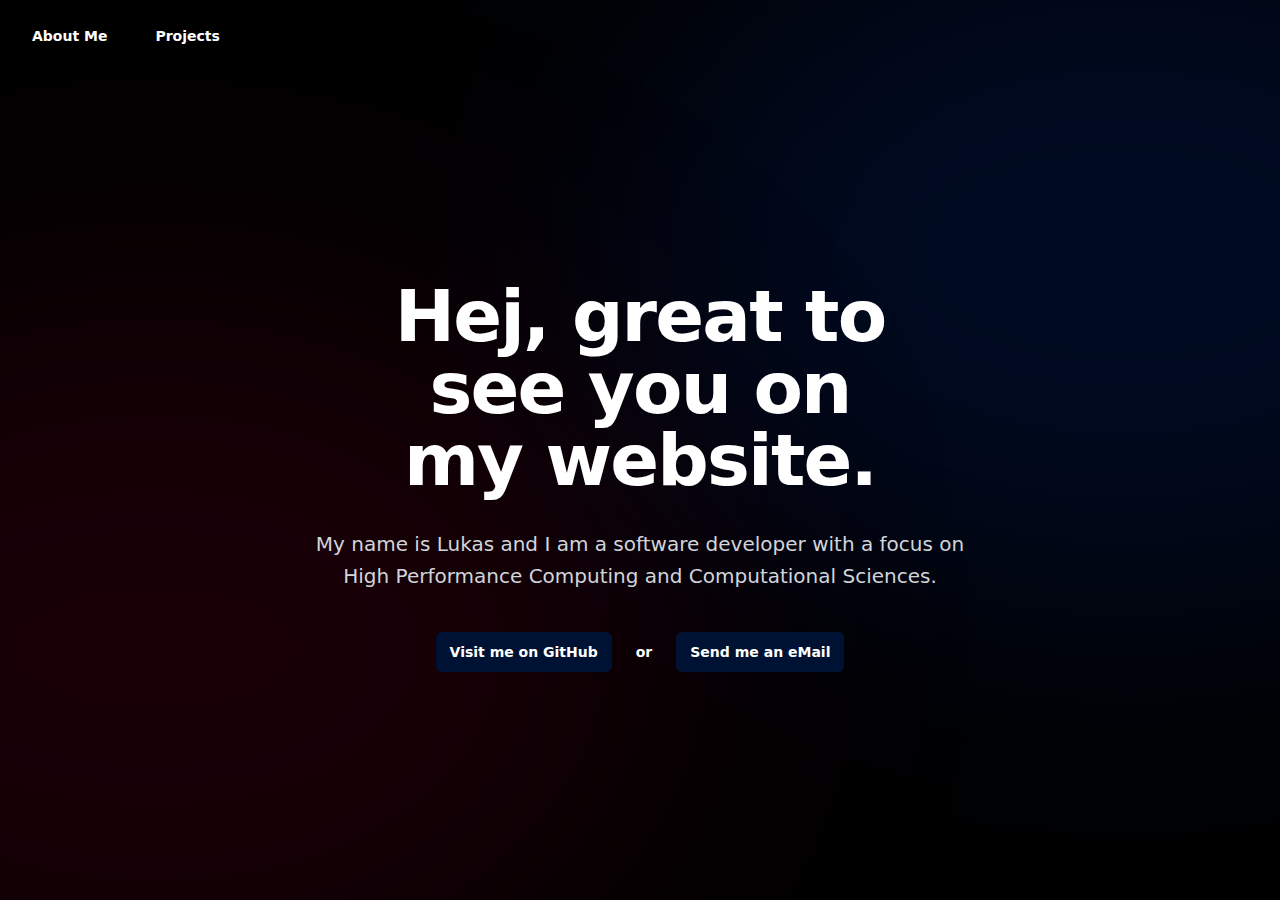
<file: index.html>
<!DOCTYPE html>
<html lang="en" class="h-full">

<head>
    <meta charset="UTF-8">
    <meta name="viewport" content="width=device-width, initial-scale=1.0">
    <title>My Landing Page</title>
    <link href="./dist/output.css" rel="stylesheet">
    <style>
        body {
            background-color: #000000;
        }

        .glow-blue {
            background-color: rgba(0, 24, 82, 0.4);
            width: 80%;
            height: 80%;
            margin: auto;
            position: absolute;
            top: -20%;
            right: -20%;
            border-radius: 50%;
            transform: translate(10%, 10%);
        }

        .glow-red {
            background-color: rgba(82, 0, 24, 0.3);
            width: 80%;
            height: 80%;
            margin: auto;
            position: absolute;
            bottom: -20%;
            left: -20%;
            border-radius: 50%;
            transform: translate(-10%, -10%);
        }
    </style>
</head>

<body class="h-full m-0">
    <main class="min-h-screen bg-[#000000] relative overflow-hidden">
        <!-- Blur effect background -->
        <div class="absolute inset-0">
            <div class="glow-blue blur-[150px]"></div>
            <div class="glow-red blur-[150px]"></div>
        </div>

        <!-- Header -->
        <header class="absolute inset-x-0 top-0 z-50">
            <nav class="flex items-center justify-between p-6 lg:px-8" aria-label="Global">
                <div class="flex lg:hidden">
                    <button type="button"
                        class="-m-2.5 inline-flex items-center justify-center rounded-md p-2.5 text-white">
                        <span class="sr-only">Open main menu</span>
                        <svg class="size-6" fill="none" viewBox="0 0 24 24" stroke-width="1.5" stroke="currentColor"
                            aria-hidden="true" data-slot="icon">
                            <path stroke-linecap="round" stroke-linejoin="round"
                                d="M3.75 6.75h16.5M3.75 12h16.5m-16.5 5.25h16.5" />
                        </svg>
                    </button>
                </div>
                <div class="hidden lg:flex lg:gap-x-12">
                    <a href="about.html" class="text-sm/6 font-semibold text-white hover:text-gray-300">About Me</a>
                    <a href="projects.html" class="text-sm/6 font-semibold text-white hover:text-gray-300">Projects</a>
                </div>
            </nav>
        </header>

        <!-- Main content -->
        <div class="relative isolate px-6 pt-14 lg:px-8">
            <div class="mx-auto max-w-2xl py-32 sm:py-48 lg:py-56">
                <div class="text-center">
                    <h1 class="text-balance text-5xl font-semibold tracking-tight text-white sm:text-7xl">Hej, great to
                        see you on my website.</h1>
                    <p class="mt-8 text-pretty text-lg font-medium text-gray-300 sm:text-xl/8">My name is Lukas and I am
                        a software developer with a focus on High Performance Computing and Computational Sciences.</p>
                    <div class="mt-10 flex items-center justify-center gap-x-6">
                        <a href="https://github.com/inverted-tree"
                            class="rounded-md bg-[#001233] hover:bg-[#001845] px-3.5 py-2.5 text-sm font-semibold text-white shadow-sm transition-colors duration-200">Visit
                            me on GitHub</a>
                        <a class="text-sm/6 font-semibold text-white">or</a>
                        <a href="mailto:inverted-tree.surname694@passmail.net"
                            class="rounded-md bg-[#001233] hover:bg-[#001845] px-3.5 py-2.5 text-sm font-semibold text-white shadow-sm transition-colors duration-200">Send
                            me an eMail</a>
                    </div>
                </div>
            </div>
        </div>
    </main>
</body>

</html>
</file>
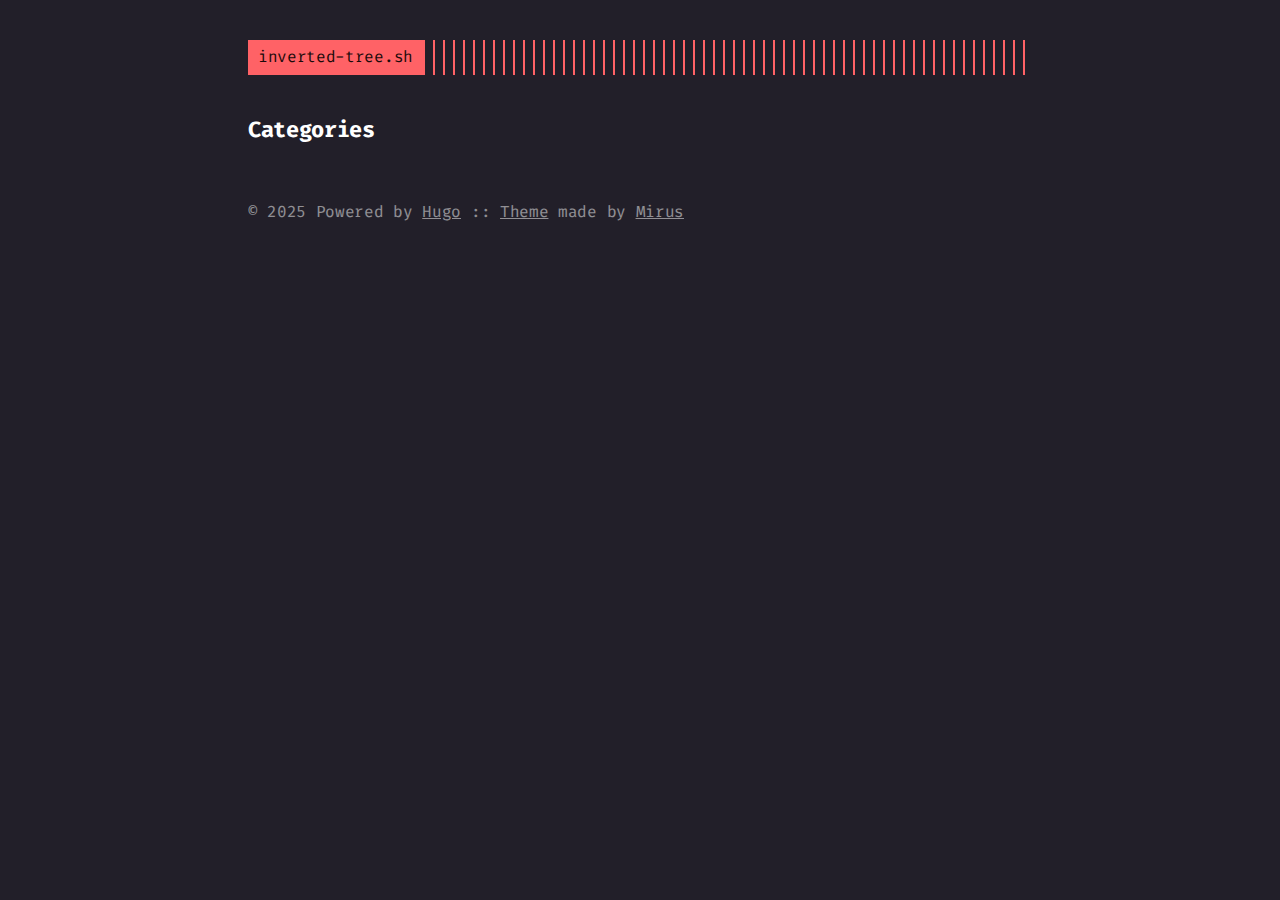
<file: categories/index.html>
<!DOCTYPE html>
<html lang="en">
<head>
  
    <title>Categories :: inverted-tree.sh</title>
  
  <meta http-equiv="content-type" content="text/html; charset=utf-8">
<meta name="viewport" content="width=device-width, initial-scale=1.0">
<meta name="description" content="" />
<meta name="keywords" content="" />

  <meta name="robots" content="noodp" />

<link rel="canonical" href="https://inverted-tree.github.io/categories/" />







  
  
  
  
  
  <link rel="stylesheet" href="https://inverted-tree.github.io/styles.css">







  <link rel="shortcut icon" href="https://inverted-tree.github.io/img/theme-colors/red.png">
  <link rel="apple-touch-icon" href="https://inverted-tree.github.io/img/theme-colors/red.png">



<meta name="twitter:card" content="summary" />



<meta property="og:locale" content="en" />
<meta property="og:type" content="website" />
<meta property="og:title" content="Categories">
<meta property="og:description" content="" />
<meta property="og:url" content="https://inverted-tree.github.io/categories/" />
<meta property="og:site_name" content="inverted-tree.sh" />

  
    <meta property="og:image" content="https://inverted-tree.github.io/img/favicon/red.png">
  

<meta property="og:image:width" content="1200">
<meta property="og:image:height" content="627">





  <link href="/categories/index.xml" rel="alternate" type="application/rss+xml" title="inverted-tree.sh" />










  


</head>
<body class="red">




<div class="container center headings--one-size">

  <header class="header">
  <div class="header__inner">
    <div class="header__logo">
      <a href="/">
  <div class="logo">
    inverted-tree.sh
  </div>
</a>

    </div>
    
    
  </div>
  
</header>


  <div class="content">
    
  <div class="terms">
    <h1>Categories</h1>
    
    <ul>
      
      
    </ul>
  </div>

  </div>

  
    <footer class="footer">
  <div class="footer__inner">
    
      <div class="copyright">
        <span>© 2025 Powered by <a href="https://gohugo.io">Hugo</a></span>
    
      <span>:: <a href="https://github.com/mirus-ua/hugo-theme-re-terminal" target="_blank">Theme</a> made by <a href="https://github.com/mirus-ua" target="_blank">Mirus</a></span>
      </div>
  </div>
</footer>






<script type="text/javascript" src="/bundle.min.js"></script>








  
</div>

</body>
</html>
</file>
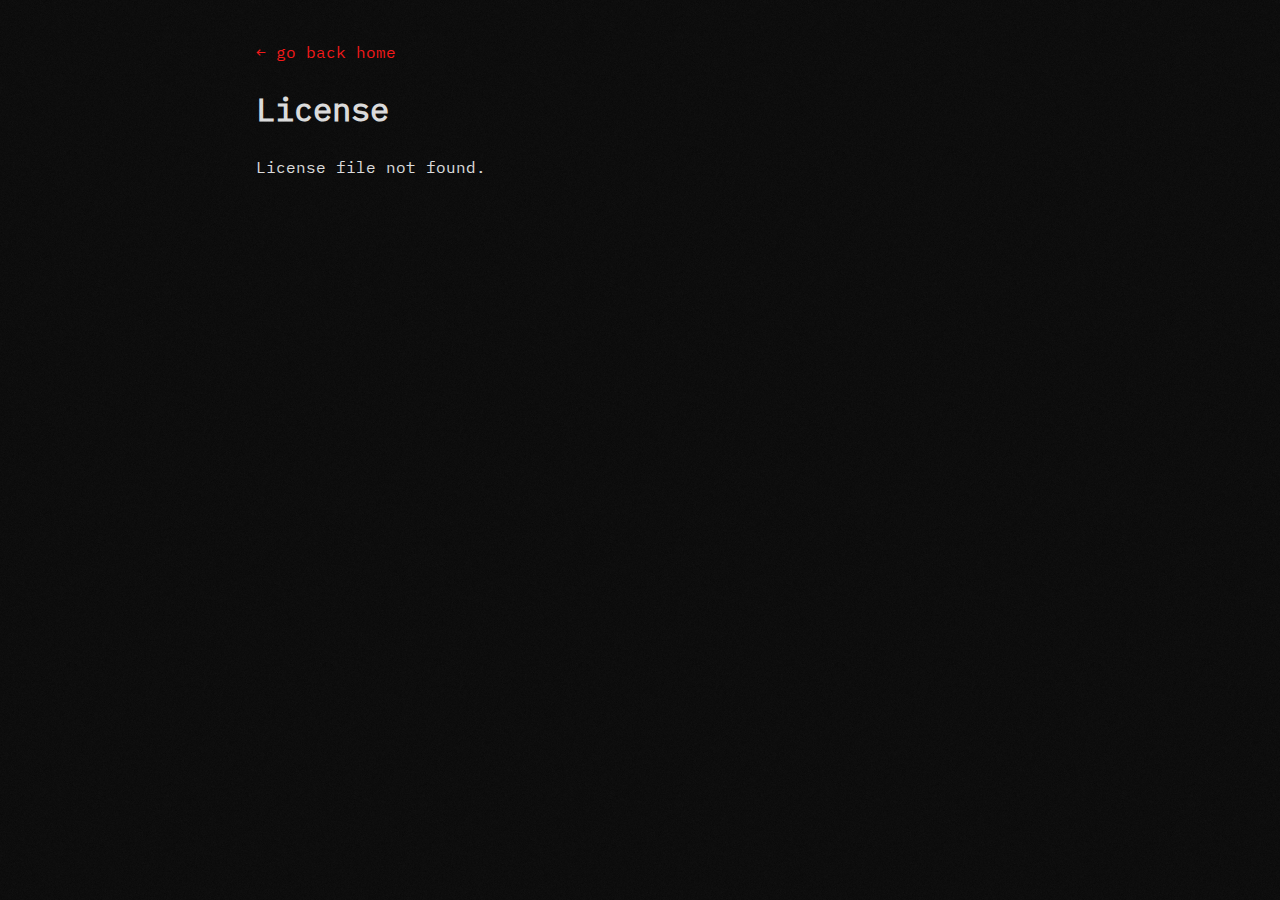
<file: license/index.html>
<!doctype html><html lang=en-us dir=ltr><head><meta charset=utf-8><meta name=viewport content="width=device-width"><title>License | сегфолт.cc [segmentation fault]</title><link rel=stylesheet href=/css/main.min.a49679e8cae45e6a447743c71d823d2970040372badb7b3afd6153a42b5de4a5.css integrity="sha256-pJZ56MrkXmpEd0PHHYI9KXAEA3K623s6/WFTpCtd5KU=" crossorigin=anonymous></head><body><header></header><main><main class=content><p class=back-home><a href=/>&larr; go back home</a></p><h1>License</h1><p>License file not found.</p></main></main><footer></footer></body></html>
</file>
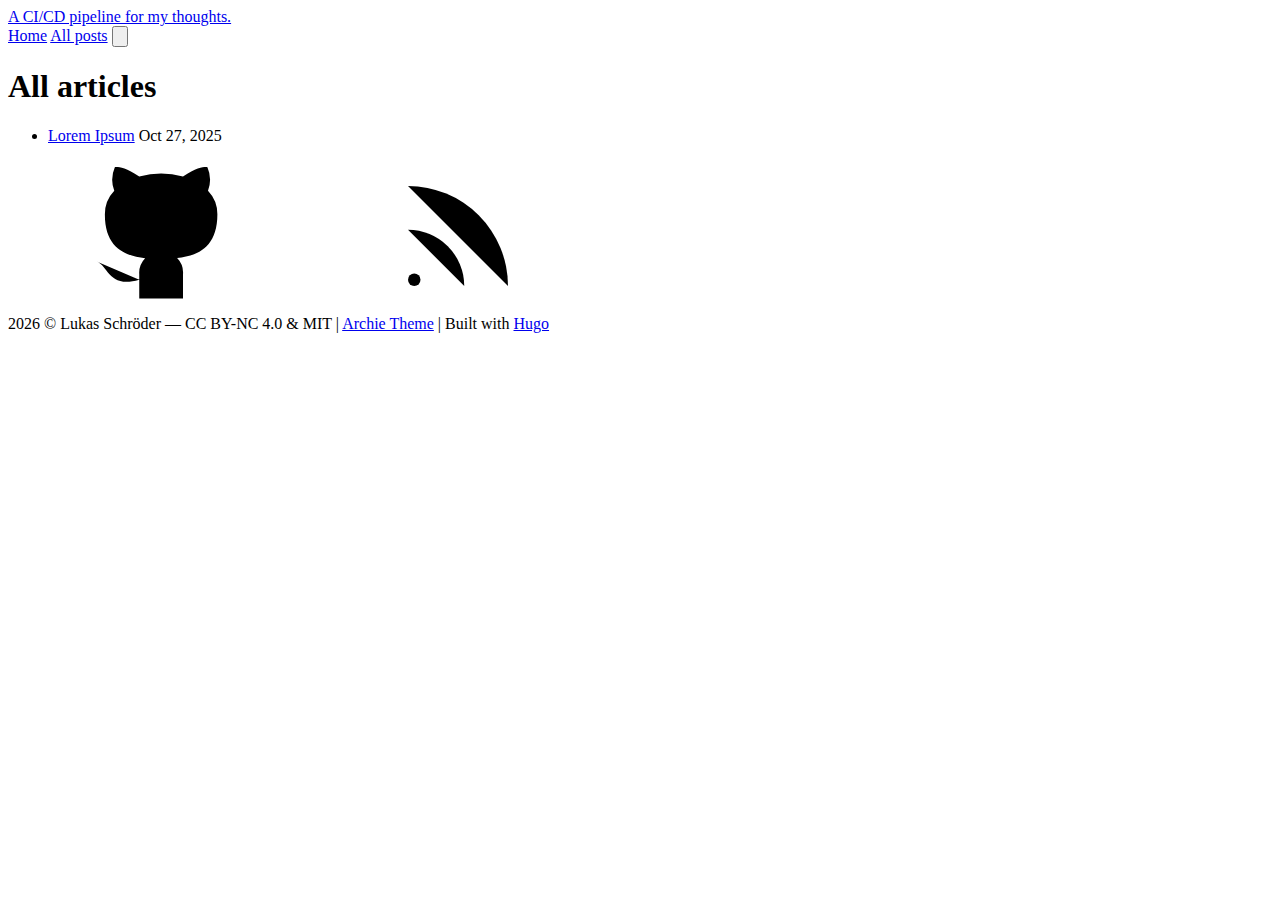
<file: posts/index.html>
<!doctype html><html><head lang=en><meta charset=utf-8><meta http-equiv=X-UA-Compatible content="IE=edge"><title>Posts - A CI/CD pipeline for my thoughts.</title><link rel=icon type=image/png href=https://img.icons8.com/windows/96/dev.png><meta name=viewport content="width=device-width,initial-scale=1"><meta name=description content><meta property="og:image" content><link rel=alternate type=application/rss+xml href=https://xn--c1adtlmkl.cc/posts/index.xml title="A CI/CD pipeline for my thoughts."><meta property="og:url" content="https://xn--c1adtlmkl.cc/posts/"><meta property="og:site_name" content="A CI/CD pipeline for my thoughts."><meta property="og:title" content="Posts"><meta property="og:locale" content="en_us"><meta property="og:type" content="website"><meta name=twitter:card content="summary"><meta name=twitter:title content="Posts"><link href="https://fonts.googleapis.com/css2?family=IBM+Plex+Mono:ital,wght@1,500&display=swap" rel=stylesheet><link href="https://fonts.googleapis.com/css2?family=Fira+Sans&display=swap" rel=stylesheet><link href="https://fonts.googleapis.com/css?family=Roboto+Mono" rel=stylesheet><link rel=stylesheet type=text/css media=screen href=https://xn--c1adtlmkl.cc/css/main.7a5c05040394322612a2d98397e9932aa81d9d7acc70199463e79f8180c8e0c0.css><link id=darkModeStyle rel=stylesheet type=text/css href=https://xn--c1adtlmkl.cc/css/dark.478e7f2b9cf8d87be42edfd9fe1810beab1331847df94b1b430478b309f28282.css disabled><link rel=stylesheet type=text/css href=https://xn--c1adtlmkl.cc/css/fonts.b234bf5873c1d4d067f39bf50c4854d25c96908bb7d5c2c147f7911a83cf4de4.css><link rel=stylesheet type=text/css href=https://xn--c1adtlmkl.cc/css/colorschemes/rose-pine.47b1a9c2f5bcae3655702a9517d1bf055f8114b14b4f64a8d5dcdca2c73c7111.css></head><body><div class=content><header><div class=main><a href=https://xn--c1adtlmkl.cc/>A CI/CD pipeline for my thoughts.</a></div><nav><a href=/>Home</a>
<a href=/posts>All posts</a>
<button id=dark-mode-toggle class=nav-toggle onclick=toggleTheme() aria-label="Toggle dark mode" type=button><svg class="feather" viewBox="0 0 24 24" fill="none" stroke="#232333" stroke-width="2" stroke-linecap="round" stroke-linejoin="round"><circle cx="12" cy="12" r="5"/><line x1="12" y1="1" x2="12" y2="3"/><line x1="12" y1="21" x2="12" y2="23"/><line x1="4.22" y1="4.22" x2="5.64" y2="5.64"/><line x1="18.36" y1="18.36" x2="19.78" y2="19.78"/><line x1="1" y1="12" x2="3" y2="12"/><line x1="21" y1="12" x2="23" y2="12"/><line x1="4.22" y1="19.78" x2="5.64" y2="18.36"/><line x1="18.36" y1="5.64" x2="19.78" y2="4.22"/></svg></button>
<script src=https://xn--c1adtlmkl.cc/js/themetoggle.js></script></nav></header><h1 class=page-title>All articles</h1><ul class=posts><li class=post><a href=/posts/lipsum/>Lorem Ipsum</a> <span class=meta>Oct 27, 2025</span></li></ul><footer><div style=display:flex><a class=soc href=https://github.com/inverted-tree rel=me title=GitHub><svg class="feather"><use href="/svg/feather-sprite.51cf5647cb1987f769b616558f2620fd9423d72058490231b391bf6aa3744b55.svg#github"/></svg></a><a class=border></a><a class=soc href=https://xn--c1adtlmkl.cc/index.xml rel=me title=RSS><svg class="feather"><use href="/svg/feather-sprite.51cf5647cb1987f769b616558f2620fd9423d72058490231b391bf6aa3744b55.svg#rss"/></svg></a><a class=border></a></div><div class=footer-info>2026 © Lukas Schröder — CC BY-NC 4.0 & MIT | <a href=https://github.com/athul/archie>Archie Theme</a> | Built with <a href=https://gohugo.io>Hugo</a></div></footer></div></body></html>
</file>
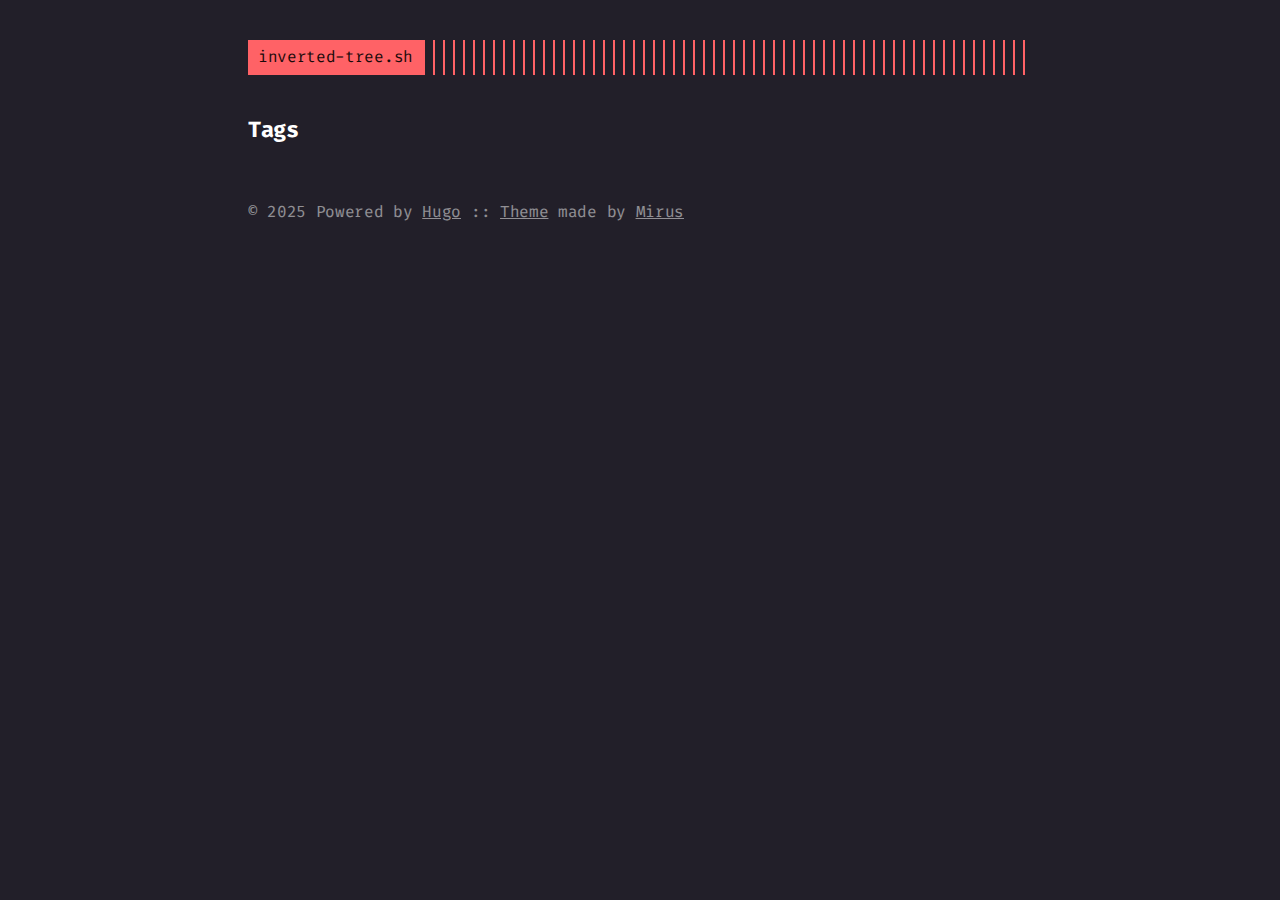
<file: tags/index.html>
<!DOCTYPE html>
<html lang="en">
<head>
  
    <title>Tags :: inverted-tree.sh</title>
  
  <meta http-equiv="content-type" content="text/html; charset=utf-8">
<meta name="viewport" content="width=device-width, initial-scale=1.0">
<meta name="description" content="" />
<meta name="keywords" content="" />

  <meta name="robots" content="noodp" />

<link rel="canonical" href="https://inverted-tree.github.io/tags/" />







  
  
  
  
  
  <link rel="stylesheet" href="https://inverted-tree.github.io/styles.css">







  <link rel="shortcut icon" href="https://inverted-tree.github.io/img/theme-colors/red.png">
  <link rel="apple-touch-icon" href="https://inverted-tree.github.io/img/theme-colors/red.png">



<meta name="twitter:card" content="summary" />



<meta property="og:locale" content="en" />
<meta property="og:type" content="website" />
<meta property="og:title" content="Tags">
<meta property="og:description" content="" />
<meta property="og:url" content="https://inverted-tree.github.io/tags/" />
<meta property="og:site_name" content="inverted-tree.sh" />

  
    <meta property="og:image" content="https://inverted-tree.github.io/img/favicon/red.png">
  

<meta property="og:image:width" content="1200">
<meta property="og:image:height" content="627">





  <link href="/tags/index.xml" rel="alternate" type="application/rss+xml" title="inverted-tree.sh" />










  


</head>
<body class="red">




<div class="container center headings--one-size">

  <header class="header">
  <div class="header__inner">
    <div class="header__logo">
      <a href="/">
  <div class="logo">
    inverted-tree.sh
  </div>
</a>

    </div>
    
    
  </div>
  
</header>


  <div class="content">
    
  <div class="terms">
    <h1>Tags</h1>
    
    <ul>
      
      
    </ul>
  </div>

  </div>

  
    <footer class="footer">
  <div class="footer__inner">
    
      <div class="copyright">
        <span>© 2025 Powered by <a href="https://gohugo.io">Hugo</a></span>
    
      <span>:: <a href="https://github.com/mirus-ua/hugo-theme-re-terminal" target="_blank">Theme</a> made by <a href="https://github.com/mirus-ua" target="_blank">Mirus</a></span>
      </div>
  </div>
</footer>






<script type="text/javascript" src="/bundle.min.js"></script>








  
</div>

</body>
</html>
</file>
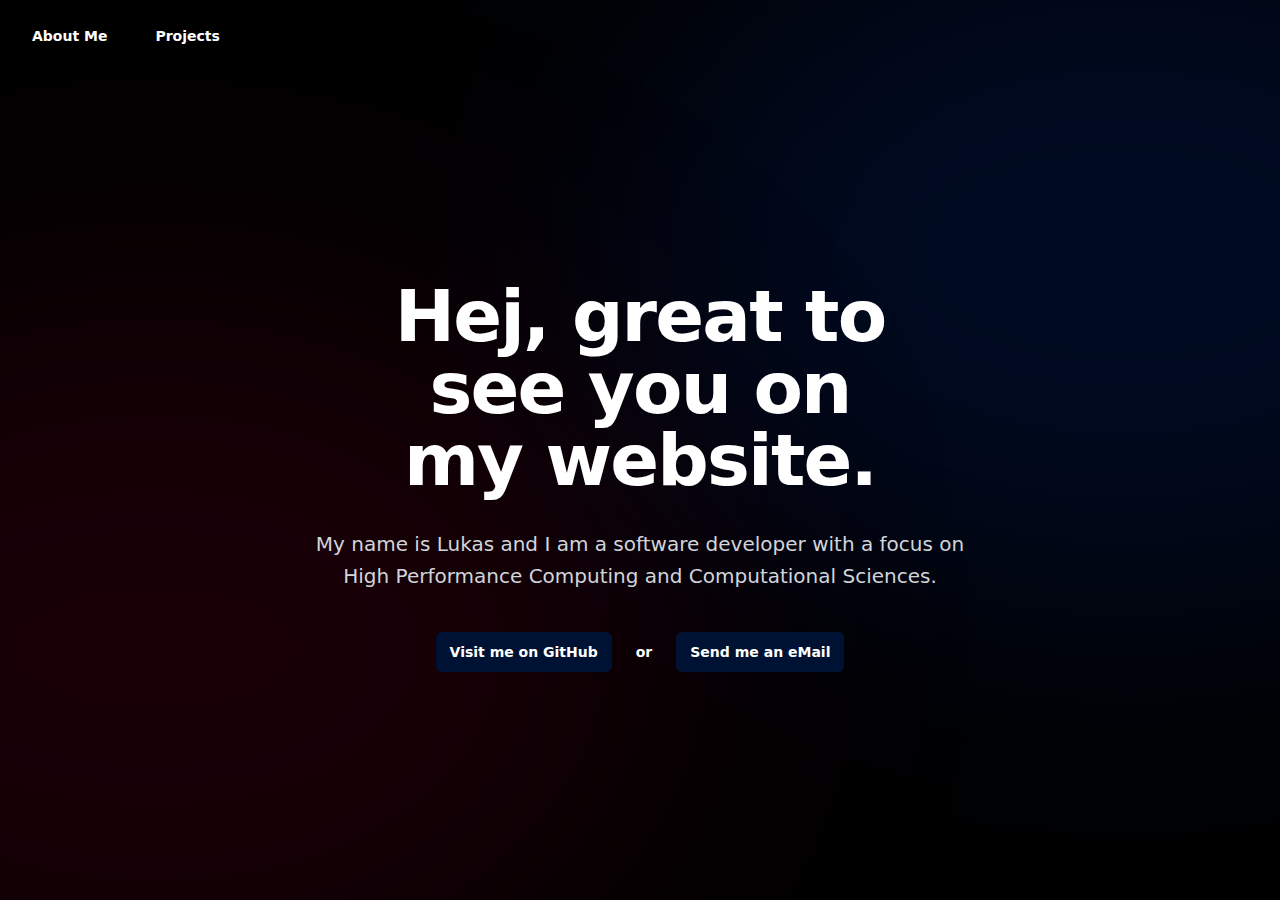
<file: page/1/index.html>
<!DOCTYPE html>
<html lang="en">
  <head>
    <title>https://inverted-tree.github.io/</title>
    <link rel="canonical" href="https://inverted-tree.github.io/">
    <meta name="robots" content="noindex">
    <meta charset="utf-8">
    <meta http-equiv="refresh" content="0; url=https://inverted-tree.github.io/">
  </head>
</html>
</file>
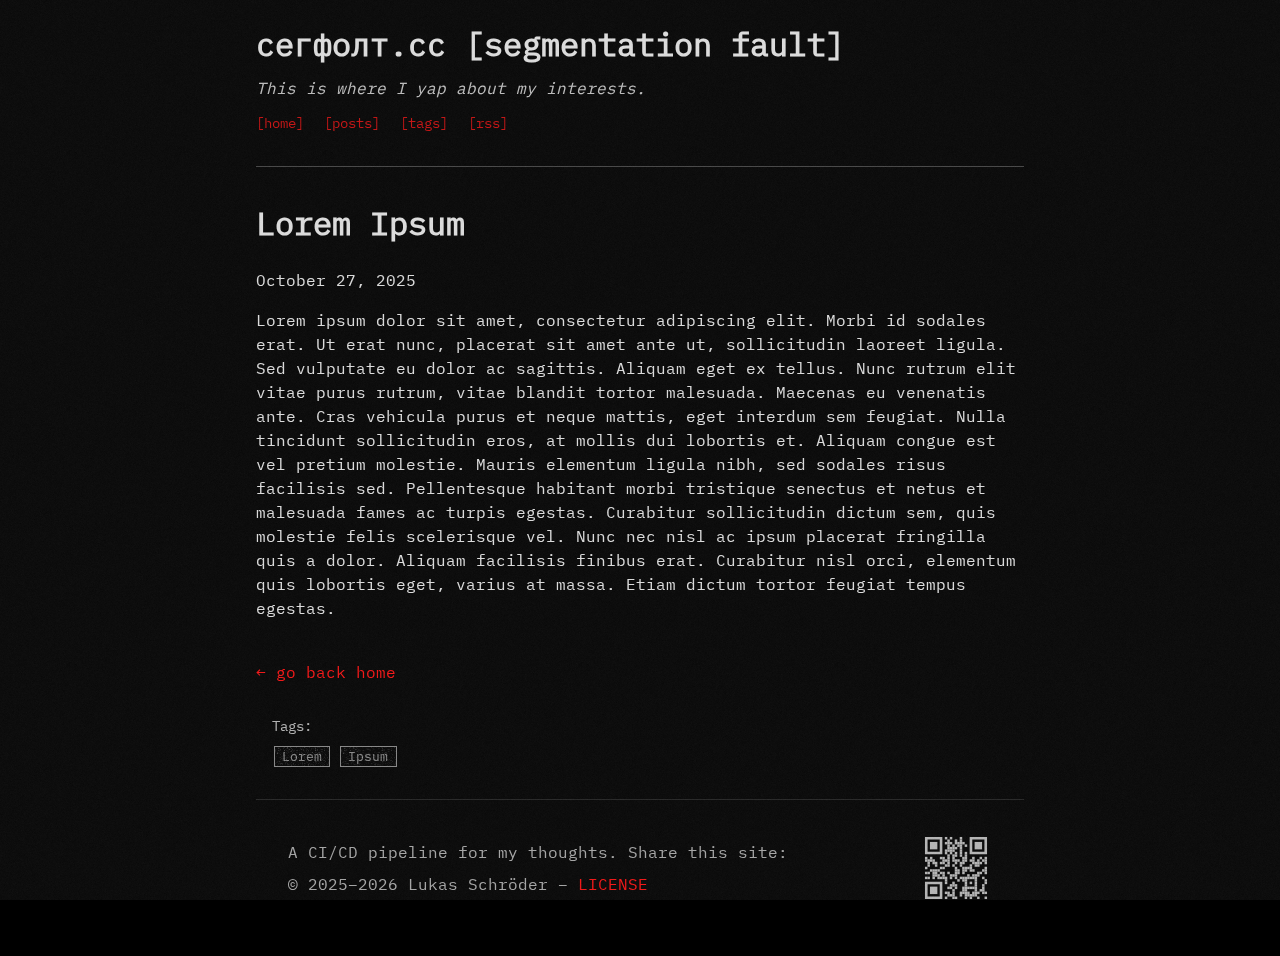
<file: posts/lipsum/index.html>
<!doctype html><html lang=en-us dir=ltr><head><meta charset=utf-8><meta name=viewport content="width=device-width"><title>Lorem Ipsum | сегфолт.cc [segmentation fault]</title><link rel=stylesheet href=/css/main.min.a49679e8cae45e6a447743c71d823d2970040372badb7b3afd6153a42b5de4a5.css integrity="sha256-pJZ56MrkXmpEd0PHHYI9KXAEA3K623s6/WFTpCtd5KU=" crossorigin=anonymous></head><body><header><header class=site-header><h1 class=site-title>сегфолт.cc [segmentation fault]</h1><div class=site-description><p>This is where I yap about my interests.</p></div><nav class=site-nav aria-label="Main navigation"><a href=/>[home]</a>
<a href=/posts/>[posts]</a>
<a href=/tags/>[tags]</a>
<a href=/index.xml>[rss]</a></nav></header></header><main><h1>Lorem Ipsum</h1><time datetime=2025-10-27T00:00:00+00:00>October 27, 2025</time><p>Lorem ipsum dolor sit amet, consectetur adipiscing elit. Morbi id sodales erat. Ut erat nunc, placerat sit amet ante ut, sollicitudin laoreet ligula. Sed vulputate eu dolor ac sagittis. Aliquam eget ex tellus. Nunc rutrum elit vitae purus rutrum, vitae blandit tortor malesuada. Maecenas eu venenatis ante. Cras vehicula purus et neque mattis, eget interdum sem feugiat. Nulla tincidunt sollicitudin eros, at mollis dui lobortis et. Aliquam congue est vel pretium molestie. Mauris elementum ligula nibh, sed sodales risus facilisis sed. Pellentesque habitant morbi tristique senectus et netus et malesuada fames ac turpis egestas. Curabitur sollicitudin dictum sem, quis molestie felis scelerisque vel. Nunc nec nisl ac ipsum placerat fringilla quis a dolor. Aliquam facilisis finibus erat. Curabitur nisl orci, elementum quis lobortis eget, varius at massa. Etiam dictum tortor feugiat tempus egestas.</p><p class=back-home><a href=/>&larr; go back home</a></p><div class="terms terms-tags"><div class=terms-label>Tags:</div><ul class=terms-list><li class=terms-item><a class=terms-link href=/tags/lorem/>Lorem</a></li><li class=terms-item><a class=terms-link href=/tags/ipsum/>Ipsum</a></li></ul></div></main><footer><footer class=site-footer><div class=footer-grid><div class=footer-text><p>A CI/CD pipeline for my thoughts. Share this site:</p><p>© 2025–2026
Lukas Schröder –&nbsp;<a href=/LICENSE>LICENSE</a></p></div><div class=footer-qr><img src=/img/qr-code.svg alt="QR code missing" title="scan for segfault"></div></div></footer></footer></body></html>
</file>
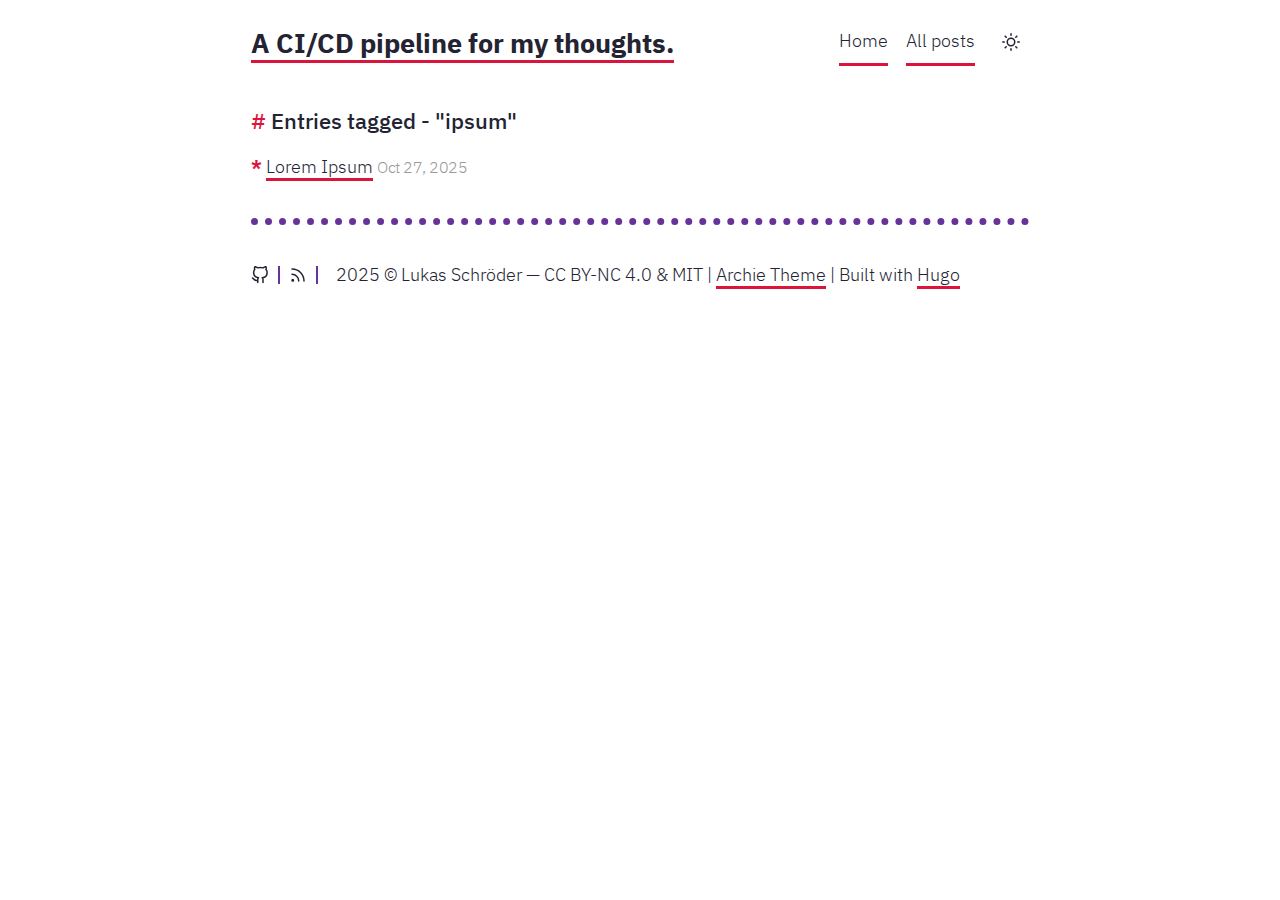
<file: tags/ipsum/index.html>
<!doctype html><html><head lang=en><meta charset=utf-8><meta http-equiv=X-UA-Compatible content="IE=edge"><title>Ipsum - A CI/CD pipeline for my thoughts.</title><link rel=icon type=image/png href=https://img.icons8.com/windows/96/dev.png><meta name=viewport content="width=device-width,initial-scale=1"><meta name=description content><meta property="og:image" content><link rel=alternate type=application/rss+xml href=https://inverted-tree.github.io/tags/ipsum/index.xml title="A CI/CD pipeline for my thoughts."><meta property="og:url" content="https://inverted-tree.github.io/tags/ipsum/"><meta property="og:site_name" content="A CI/CD pipeline for my thoughts."><meta property="og:title" content="Ipsum"><meta property="og:locale" content="en_us"><meta property="og:type" content="website"><meta name=twitter:card content="summary"><meta name=twitter:title content="Ipsum"><link href="https://fonts.googleapis.com/css2?family=IBM+Plex+Mono:ital,wght@1,500&display=swap" rel=stylesheet><link href="https://fonts.googleapis.com/css2?family=Fira+Sans&display=swap" rel=stylesheet><link href="https://fonts.googleapis.com/css?family=Roboto+Mono" rel=stylesheet><link rel=stylesheet type=text/css media=screen href=https://inverted-tree.github.io/css/main.7a5c05040394322612a2d98397e9932aa81d9d7acc70199463e79f8180c8e0c0.css><link id=darkModeStyle rel=stylesheet type=text/css href=https://inverted-tree.github.io/css/dark.478e7f2b9cf8d87be42edfd9fe1810beab1331847df94b1b430478b309f28282.css disabled><link rel=stylesheet type=text/css href=https://inverted-tree.github.io/css/fonts.b234bf5873c1d4d067f39bf50c4854d25c96908bb7d5c2c147f7911a83cf4de4.css></head><body><div class=content><header><div class=main><a href=https://inverted-tree.github.io/>A CI/CD pipeline for my thoughts.</a></div><nav><a href=/>Home</a>
<a href=/posts>All posts</a>
<button id=dark-mode-toggle class=nav-toggle onclick=toggleTheme() aria-label="Toggle dark mode" type=button><svg class="feather" viewBox="0 0 24 24" fill="none" stroke="#232333" stroke-width="2" stroke-linecap="round" stroke-linejoin="round"><circle cx="12" cy="12" r="5"/><line x1="12" y1="1" x2="12" y2="3"/><line x1="12" y1="21" x2="12" y2="23"/><line x1="4.22" y1="4.22" x2="5.64" y2="5.64"/><line x1="18.36" y1="18.36" x2="19.78" y2="19.78"/><line x1="1" y1="12" x2="3" y2="12"/><line x1="21" y1="12" x2="23" y2="12"/><line x1="4.22" y1="19.78" x2="5.64" y2="18.36"/><line x1="18.36" y1="5.64" x2="19.78" y2="4.22"/></svg></button>
<script src=https://inverted-tree.github.io/js/themetoggle.js></script></nav></header><h1>Entries tagged - "ipsum"</h1><ul class=posts><li class=post><a href=/posts/lipsum/>Lorem Ipsum</a> <span class=meta>Oct 27, 2025</span></li></ul><footer><div style=display:flex><a class=soc href=https://github.com/inverted-tree rel=me title=GitHub><svg class="feather"><use href="/svg/feather-sprite.51cf5647cb1987f769b616558f2620fd9423d72058490231b391bf6aa3744b55.svg#github"/></svg></a><a class=border></a><a class=soc href=https://inverted-tree.github.io/index.xml rel=me title=RSS><svg class="feather"><use href="/svg/feather-sprite.51cf5647cb1987f769b616558f2620fd9423d72058490231b391bf6aa3744b55.svg#rss"/></svg></a><a class=border></a></div><div class=footer-info>2025 © Lukas Schröder — CC BY-NC 4.0 & MIT | <a href=https://github.com/athul/archie>Archie Theme</a> | Built with <a href=https://gohugo.io>Hugo</a></div></footer></div></body></html>
</file>
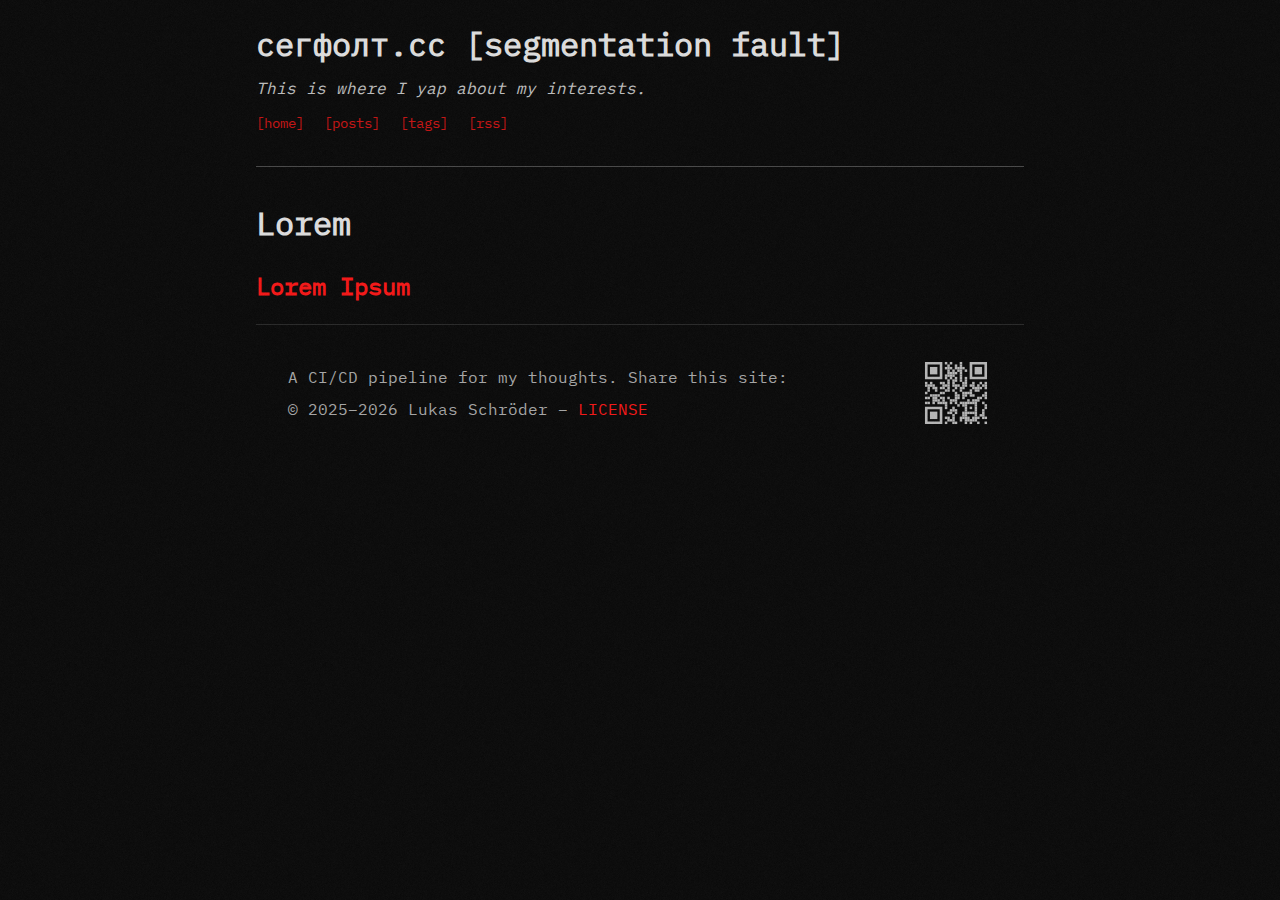
<file: tags/lorem/index.html>
<!doctype html><html lang=en-us dir=ltr><head><meta charset=utf-8><meta name=viewport content="width=device-width"><title>Lorem | сегфолт.cc [segmentation fault]</title><link rel=stylesheet href=/css/main.min.a49679e8cae45e6a447743c71d823d2970040372badb7b3afd6153a42b5de4a5.css integrity="sha256-pJZ56MrkXmpEd0PHHYI9KXAEA3K623s6/WFTpCtd5KU=" crossorigin=anonymous></head><body><header><header class=site-header><h1 class=site-title>сегфолт.cc [segmentation fault]</h1><div class=site-description><p>This is where I yap about my interests.</p></div><nav class=site-nav aria-label="Main navigation"><a href=/>[home]</a>
<a href=/posts/>[posts]</a>
<a href=/tags/>[tags]</a>
<a href=/index.xml>[rss]</a></nav></header></header><main><h1>Lorem</h1><h2><a href=/posts/lipsum/>Lorem Ipsum</a></h2></main><footer><footer class=site-footer><div class=footer-grid><div class=footer-text><p>A CI/CD pipeline for my thoughts. Share this site:</p><p>© 2025–2026
Lukas Schröder –&nbsp;<a href=/license.txt>LICENSE</a></p></div><div class=footer-qr><img src=/img/qr-code.svg alt="QR code missing" title="scan for segfault"></div></div></footer></footer></body></html>
</file>
<file: dist/output.css>
*, ::before, ::after {
  --tw-border-spacing-x: 0;
  --tw-border-spacing-y: 0;
  --tw-translate-x: 0;
  --tw-translate-y: 0;
  --tw-rotate: 0;
  --tw-skew-x: 0;
  --tw-skew-y: 0;
  --tw-scale-x: 1;
  --tw-scale-y: 1;
  --tw-pan-x:  ;
  --tw-pan-y:  ;
  --tw-pinch-zoom:  ;
  --tw-scroll-snap-strictness: proximity;
  --tw-gradient-from-position:  ;
  --tw-gradient-via-position:  ;
  --tw-gradient-to-position:  ;
  --tw-ordinal:  ;
  --tw-slashed-zero:  ;
  --tw-numeric-figure:  ;
  --tw-numeric-spacing:  ;
  --tw-numeric-fraction:  ;
  --tw-ring-inset:  ;
  --tw-ring-offset-width: 0px;
  --tw-ring-offset-color: #fff;
  --tw-ring-color: rgb(59 130 246 / 0.5);
  --tw-ring-offset-shadow: 0 0 #0000;
  --tw-ring-shadow: 0 0 #0000;
  --tw-shadow: 0 0 #0000;
  --tw-shadow-colored: 0 0 #0000;
  --tw-blur:  ;
  --tw-brightness:  ;
  --tw-contrast:  ;
  --tw-grayscale:  ;
  --tw-hue-rotate:  ;
  --tw-invert:  ;
  --tw-saturate:  ;
  --tw-sepia:  ;
  --tw-drop-shadow:  ;
  --tw-backdrop-blur:  ;
  --tw-backdrop-brightness:  ;
  --tw-backdrop-contrast:  ;
  --tw-backdrop-grayscale:  ;
  --tw-backdrop-hue-rotate:  ;
  --tw-backdrop-invert:  ;
  --tw-backdrop-opacity:  ;
  --tw-backdrop-saturate:  ;
  --tw-backdrop-sepia:  ;
  --tw-contain-size:  ;
  --tw-contain-layout:  ;
  --tw-contain-paint:  ;
  --tw-contain-style:  ;
}

::backdrop {
  --tw-border-spacing-x: 0;
  --tw-border-spacing-y: 0;
  --tw-translate-x: 0;
  --tw-translate-y: 0;
  --tw-rotate: 0;
  --tw-skew-x: 0;
  --tw-skew-y: 0;
  --tw-scale-x: 1;
  --tw-scale-y: 1;
  --tw-pan-x:  ;
  --tw-pan-y:  ;
  --tw-pinch-zoom:  ;
  --tw-scroll-snap-strictness: proximity;
  --tw-gradient-from-position:  ;
  --tw-gradient-via-position:  ;
  --tw-gradient-to-position:  ;
  --tw-ordinal:  ;
  --tw-slashed-zero:  ;
  --tw-numeric-figure:  ;
  --tw-numeric-spacing:  ;
  --tw-numeric-fraction:  ;
  --tw-ring-inset:  ;
  --tw-ring-offset-width: 0px;
  --tw-ring-offset-color: #fff;
  --tw-ring-color: rgb(59 130 246 / 0.5);
  --tw-ring-offset-shadow: 0 0 #0000;
  --tw-ring-shadow: 0 0 #0000;
  --tw-shadow: 0 0 #0000;
  --tw-shadow-colored: 0 0 #0000;
  --tw-blur:  ;
  --tw-brightness:  ;
  --tw-contrast:  ;
  --tw-grayscale:  ;
  --tw-hue-rotate:  ;
  --tw-invert:  ;
  --tw-saturate:  ;
  --tw-sepia:  ;
  --tw-drop-shadow:  ;
  --tw-backdrop-blur:  ;
  --tw-backdrop-brightness:  ;
  --tw-backdrop-contrast:  ;
  --tw-backdrop-grayscale:  ;
  --tw-backdrop-hue-rotate:  ;
  --tw-backdrop-invert:  ;
  --tw-backdrop-opacity:  ;
  --tw-backdrop-saturate:  ;
  --tw-backdrop-sepia:  ;
  --tw-contain-size:  ;
  --tw-contain-layout:  ;
  --tw-contain-paint:  ;
  --tw-contain-style:  ;
}

/*
! tailwindcss v3.4.17 | MIT License | https://tailwindcss.com
*/

/*
1. Prevent padding and border from affecting element width. (https://github.com/mozdevs/cssremedy/issues/4)
2. Allow adding a border to an element by just adding a border-width. (https://github.com/tailwindcss/tailwindcss/pull/116)
*/

*,
::before,
::after {
  box-sizing: border-box;
  /* 1 */
  border-width: 0;
  /* 2 */
  border-style: solid;
  /* 2 */
  border-color: #e5e7eb;
  /* 2 */
}

::before,
::after {
  --tw-content: '';
}

/*
1. Use a consistent sensible line-height in all browsers.
2. Prevent adjustments of font size after orientation changes in iOS.
3. Use a more readable tab size.
4. Use the user's configured `sans` font-family by default.
5. Use the user's configured `sans` font-feature-settings by default.
6. Use the user's configured `sans` font-variation-settings by default.
7. Disable tap highlights on iOS
*/

html,
:host {
  line-height: 1.5;
  /* 1 */
  -webkit-text-size-adjust: 100%;
  /* 2 */
  -moz-tab-size: 4;
  /* 3 */
  -o-tab-size: 4;
     tab-size: 4;
  /* 3 */
  font-family: ui-sans-serif, system-ui, sans-serif, "Apple Color Emoji", "Segoe UI Emoji", "Segoe UI Symbol", "Noto Color Emoji";
  /* 4 */
  font-feature-settings: normal;
  /* 5 */
  font-variation-settings: normal;
  /* 6 */
  -webkit-tap-highlight-color: transparent;
  /* 7 */
}

/*
1. Remove the margin in all browsers.
2. Inherit line-height from `html` so users can set them as a class directly on the `html` element.
*/

body {
  margin: 0;
  /* 1 */
  line-height: inherit;
  /* 2 */
}

/*
1. Add the correct height in Firefox.
2. Correct the inheritance of border color in Firefox. (https://bugzilla.mozilla.org/show_bug.cgi?id=190655)
3. Ensure horizontal rules are visible by default.
*/

hr {
  height: 0;
  /* 1 */
  color: inherit;
  /* 2 */
  border-top-width: 1px;
  /* 3 */
}

/*
Add the correct text decoration in Chrome, Edge, and Safari.
*/

abbr:where([title]) {
  -webkit-text-decoration: underline dotted;
          text-decoration: underline dotted;
}

/*
Remove the default font size and weight for headings.
*/

h1,
h2,
h3,
h4,
h5,
h6 {
  font-size: inherit;
  font-weight: inherit;
}

/*
Reset links to optimize for opt-in styling instead of opt-out.
*/

a {
  color: inherit;
  text-decoration: inherit;
}

/*
Add the correct font weight in Edge and Safari.
*/

b,
strong {
  font-weight: bolder;
}

/*
1. Use the user's configured `mono` font-family by default.
2. Use the user's configured `mono` font-feature-settings by default.
3. Use the user's configured `mono` font-variation-settings by default.
4. Correct the odd `em` font sizing in all browsers.
*/

code,
kbd,
samp,
pre {
  font-family: ui-monospace, SFMono-Regular, Menlo, Monaco, Consolas, "Liberation Mono", "Courier New", monospace;
  /* 1 */
  font-feature-settings: normal;
  /* 2 */
  font-variation-settings: normal;
  /* 3 */
  font-size: 1em;
  /* 4 */
}

/*
Add the correct font size in all browsers.
*/

small {
  font-size: 80%;
}

/*
Prevent `sub` and `sup` elements from affecting the line height in all browsers.
*/

sub,
sup {
  font-size: 75%;
  line-height: 0;
  position: relative;
  vertical-align: baseline;
}

sub {
  bottom: -0.25em;
}

sup {
  top: -0.5em;
}

/*
1. Remove text indentation from table contents in Chrome and Safari. (https://bugs.chromium.org/p/chromium/issues/detail?id=999088, https://bugs.webkit.org/show_bug.cgi?id=201297)
2. Correct table border color inheritance in all Chrome and Safari. (https://bugs.chromium.org/p/chromium/issues/detail?id=935729, https://bugs.webkit.org/show_bug.cgi?id=195016)
3. Remove gaps between table borders by default.
*/

table {
  text-indent: 0;
  /* 1 */
  border-color: inherit;
  /* 2 */
  border-collapse: collapse;
  /* 3 */
}

/*
1. Change the font styles in all browsers.
2. Remove the margin in Firefox and Safari.
3. Remove default padding in all browsers.
*/

button,
input,
optgroup,
select,
textarea {
  font-family: inherit;
  /* 1 */
  font-feature-settings: inherit;
  /* 1 */
  font-variation-settings: inherit;
  /* 1 */
  font-size: 100%;
  /* 1 */
  font-weight: inherit;
  /* 1 */
  line-height: inherit;
  /* 1 */
  letter-spacing: inherit;
  /* 1 */
  color: inherit;
  /* 1 */
  margin: 0;
  /* 2 */
  padding: 0;
  /* 3 */
}

/*
Remove the inheritance of text transform in Edge and Firefox.
*/

button,
select {
  text-transform: none;
}

/*
1. Correct the inability to style clickable types in iOS and Safari.
2. Remove default button styles.
*/

button,
input:where([type='button']),
input:where([type='reset']),
input:where([type='submit']) {
  -webkit-appearance: button;
  /* 1 */
  background-color: transparent;
  /* 2 */
  background-image: none;
  /* 2 */
}

/*
Use the modern Firefox focus style for all focusable elements.
*/

:-moz-focusring {
  outline: auto;
}

/*
Remove the additional `:invalid` styles in Firefox. (https://github.com/mozilla/gecko-dev/blob/2f9eacd9d3d995c937b4251a5557d95d494c9be1/layout/style/res/forms.css#L728-L737)
*/

:-moz-ui-invalid {
  box-shadow: none;
}

/*
Add the correct vertical alignment in Chrome and Firefox.
*/

progress {
  vertical-align: baseline;
}

/*
Correct the cursor style of increment and decrement buttons in Safari.
*/

::-webkit-inner-spin-button,
::-webkit-outer-spin-button {
  height: auto;
}

/*
1. Correct the odd appearance in Chrome and Safari.
2. Correct the outline style in Safari.
*/

[type='search'] {
  -webkit-appearance: textfield;
  /* 1 */
  outline-offset: -2px;
  /* 2 */
}

/*
Remove the inner padding in Chrome and Safari on macOS.
*/

::-webkit-search-decoration {
  -webkit-appearance: none;
}

/*
1. Correct the inability to style clickable types in iOS and Safari.
2. Change font properties to `inherit` in Safari.
*/

::-webkit-file-upload-button {
  -webkit-appearance: button;
  /* 1 */
  font: inherit;
  /* 2 */
}

/*
Add the correct display in Chrome and Safari.
*/

summary {
  display: list-item;
}

/*
Removes the default spacing and border for appropriate elements.
*/

blockquote,
dl,
dd,
h1,
h2,
h3,
h4,
h5,
h6,
hr,
figure,
p,
pre {
  margin: 0;
}

fieldset {
  margin: 0;
  padding: 0;
}

legend {
  padding: 0;
}

ol,
ul,
menu {
  list-style: none;
  margin: 0;
  padding: 0;
}

/*
Reset default styling for dialogs.
*/

dialog {
  padding: 0;
}

/*
Prevent resizing textareas horizontally by default.
*/

textarea {
  resize: vertical;
}

/*
1. Reset the default placeholder opacity in Firefox. (https://github.com/tailwindlabs/tailwindcss/issues/3300)
2. Set the default placeholder color to the user's configured gray 400 color.
*/

input::-moz-placeholder, textarea::-moz-placeholder {
  opacity: 1;
  /* 1 */
  color: #9ca3af;
  /* 2 */
}

input::placeholder,
textarea::placeholder {
  opacity: 1;
  /* 1 */
  color: #9ca3af;
  /* 2 */
}

/*
Set the default cursor for buttons.
*/

button,
[role="button"] {
  cursor: pointer;
}

/*
Make sure disabled buttons don't get the pointer cursor.
*/

:disabled {
  cursor: default;
}

/*
1. Make replaced elements `display: block` by default. (https://github.com/mozdevs/cssremedy/issues/14)
2. Add `vertical-align: middle` to align replaced elements more sensibly by default. (https://github.com/jensimmons/cssremedy/issues/14#issuecomment-634934210)
   This can trigger a poorly considered lint error in some tools but is included by design.
*/

img,
svg,
video,
canvas,
audio,
iframe,
embed,
object {
  display: block;
  /* 1 */
  vertical-align: middle;
  /* 2 */
}

/*
Constrain images and videos to the parent width and preserve their intrinsic aspect ratio. (https://github.com/mozdevs/cssremedy/issues/14)
*/

img,
video {
  max-width: 100%;
  height: auto;
}

/* Make elements with the HTML hidden attribute stay hidden by default */

[hidden]:where(:not([hidden="until-found"])) {
  display: none;
}

.sr-only {
  position: absolute;
  width: 1px;
  height: 1px;
  padding: 0;
  margin: -1px;
  overflow: hidden;
  clip: rect(0, 0, 0, 0);
  white-space: nowrap;
  border-width: 0;
}

.absolute {
  position: absolute;
}

.relative {
  position: relative;
}

.inset-0 {
  inset: 0px;
}

.inset-x-0 {
  left: 0px;
  right: 0px;
}

.top-0 {
  top: 0px;
}

.isolate {
  isolation: isolate;
}

.z-50 {
  z-index: 50;
}

.-m-2\.5 {
  margin: -0.625rem;
}

.m-0 {
  margin: 0px;
}

.mx-auto {
  margin-left: auto;
  margin-right: auto;
}

.mb-4 {
  margin-bottom: 1rem;
}

.mb-8 {
  margin-bottom: 2rem;
}

.mt-10 {
  margin-top: 2.5rem;
}

.mt-8 {
  margin-top: 2rem;
}

.flex {
  display: flex;
}

.inline-flex {
  display: inline-flex;
}

.hidden {
  display: none;
}

.size-6 {
  width: 1.5rem;
  height: 1.5rem;
}

.h-full {
  height: 100%;
}

.min-h-screen {
  min-height: 100vh;
}

.max-w-2xl {
  max-width: 42rem;
}

.transform {
  transform: translate(var(--tw-translate-x), var(--tw-translate-y)) rotate(var(--tw-rotate)) skewX(var(--tw-skew-x)) skewY(var(--tw-skew-y)) scaleX(var(--tw-scale-x)) scaleY(var(--tw-scale-y));
}

.flex-col {
  flex-direction: column;
}

.items-center {
  align-items: center;
}

.justify-center {
  justify-content: center;
}

.justify-between {
  justify-content: space-between;
}

.gap-x-6 {
  -moz-column-gap: 1.5rem;
       column-gap: 1.5rem;
}

.overflow-hidden {
  overflow: hidden;
}

.text-balance {
  text-wrap: balance;
}

.text-pretty {
  text-wrap: pretty;
}

.rounded-md {
  border-radius: 0.375rem;
}

.bg-\[\#000000\] {
  --tw-bg-opacity: 1;
  background-color: rgb(0 0 0 / var(--tw-bg-opacity, 1));
}

.bg-\[\#001233\] {
  --tw-bg-opacity: 1;
  background-color: rgb(0 18 51 / var(--tw-bg-opacity, 1));
}

.bg-black {
  --tw-bg-opacity: 1;
  background-color: rgb(0 0 0 / var(--tw-bg-opacity, 1));
}

.p-2\.5 {
  padding: 0.625rem;
}

.p-6 {
  padding: 1.5rem;
}

.px-3\.5 {
  padding-left: 0.875rem;
  padding-right: 0.875rem;
}

.px-6 {
  padding-left: 1.5rem;
  padding-right: 1.5rem;
}

.py-2\.5 {
  padding-top: 0.625rem;
  padding-bottom: 0.625rem;
}

.py-32 {
  padding-top: 8rem;
  padding-bottom: 8rem;
}

.pt-14 {
  padding-top: 3.5rem;
}

.text-center {
  text-align: center;
}

.font-sans {
  font-family: ui-sans-serif, system-ui, sans-serif, "Apple Color Emoji", "Segoe UI Emoji", "Segoe UI Symbol", "Noto Color Emoji";
}

.text-2xl {
  font-size: 1.5rem;
  line-height: 2rem;
}

.text-4xl {
  font-size: 2.25rem;
  line-height: 2.5rem;
}

.text-5xl {
  font-size: 3rem;
  line-height: 1;
}

.text-lg {
  font-size: 1.125rem;
  line-height: 1.75rem;
}

.text-sm {
  font-size: 0.875rem;
  line-height: 1.25rem;
}

.text-sm\/6 {
  font-size: 0.875rem;
  line-height: 1.5rem;
}

.font-bold {
  font-weight: 700;
}

.font-medium {
  font-weight: 500;
}

.font-semibold {
  font-weight: 600;
}

.tracking-tight {
  letter-spacing: -0.025em;
}

.text-gray-300 {
  --tw-text-opacity: 1;
  color: rgb(209 213 219 / var(--tw-text-opacity, 1));
}

.text-white {
  --tw-text-opacity: 1;
  color: rgb(255 255 255 / var(--tw-text-opacity, 1));
}

.shadow-sm {
  --tw-shadow: 0 1px 2px 0 rgb(0 0 0 / 0.05);
  --tw-shadow-colored: 0 1px 2px 0 var(--tw-shadow-color);
  box-shadow: var(--tw-ring-offset-shadow, 0 0 #0000), var(--tw-ring-shadow, 0 0 #0000), var(--tw-shadow);
}

.blur-\[150px\] {
  --tw-blur: blur(150px);
  filter: var(--tw-blur) var(--tw-brightness) var(--tw-contrast) var(--tw-grayscale) var(--tw-hue-rotate) var(--tw-invert) var(--tw-saturate) var(--tw-sepia) var(--tw-drop-shadow);
}

.transition-colors {
  transition-property: color, background-color, border-color, text-decoration-color, fill, stroke;
  transition-timing-function: cubic-bezier(0.4, 0, 0.2, 1);
  transition-duration: 150ms;
}

.duration-200 {
  transition-duration: 200ms;
}

.hover\:bg-\[\#001845\]:hover {
  --tw-bg-opacity: 1;
  background-color: rgb(0 24 69 / var(--tw-bg-opacity, 1));
}

.hover\:text-gray-300:hover {
  --tw-text-opacity: 1;
  color: rgb(209 213 219 / var(--tw-text-opacity, 1));
}

@media (min-width: 640px) {
  .sm\:py-48 {
    padding-top: 12rem;
    padding-bottom: 12rem;
  }

  .sm\:text-7xl {
    font-size: 4.5rem;
    line-height: 1;
  }

  .sm\:text-xl\/8 {
    font-size: 1.25rem;
    line-height: 2rem;
  }
}

@media (min-width: 1024px) {
  .lg\:flex {
    display: flex;
  }

  .lg\:hidden {
    display: none;
  }

  .lg\:gap-x-12 {
    -moz-column-gap: 3rem;
         column-gap: 3rem;
  }

  .lg\:px-8 {
    padding-left: 2rem;
    padding-right: 2rem;
  }

  .lg\:py-56 {
    padding-top: 14rem;
    padding-bottom: 14rem;
  }
}
</file>
